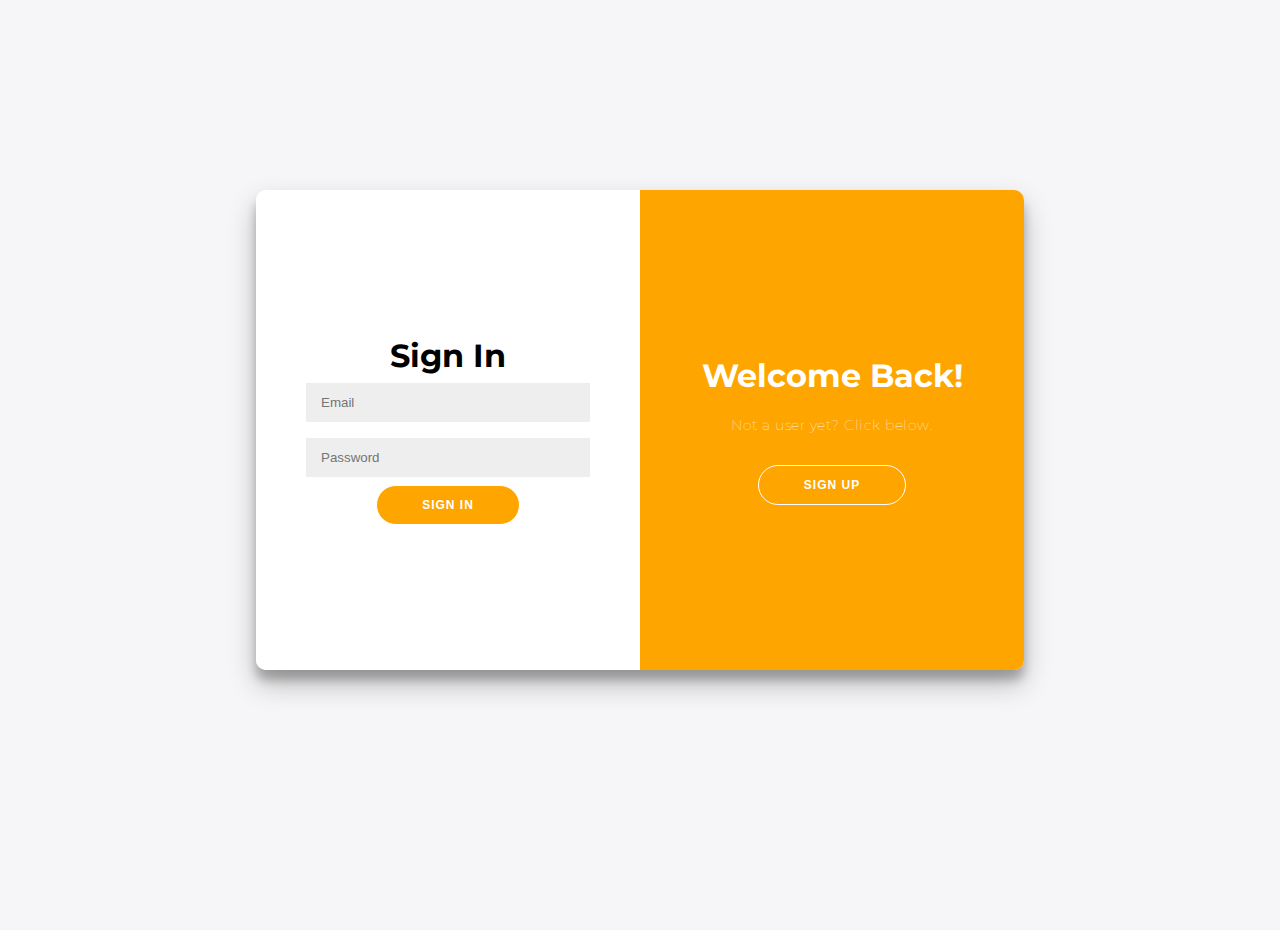
<file: login.html>
<!DOCTYPE html>
<html>
<head>
	<title>SignUp and Login</title>
	<link rel="stylesheet" type="text/css" href="style.css">
</head>
<body>

<div class="container" id="container">
<div class="form-container sign-up-container">

<form action="">
	<h1>Create Account</h1>
	<input type="text" name="name" placeholder="Name">
	<input type="email" name="email" placeholder="Email">
	<input type="password" name="password" placeholder="Password">
	<button>SignUp</button>
</form>
</div>
<div class="form-container sign-in-container">
	<form action="#">
		<h1>Sign In</h1>
	<input type="email" name="email" placeholder="Email">
	<input type="password" name="password" placeholder="Password">
	<button>Sign In</button>
	</form>
</div>
<div class="overlay-container">
	<div class="overlay">
		<div class="overlay-panel overlay-left">
			<h1>Hello, Friend!</h1>
			<p>Already have an account? Click below.</p>
			<button class="ghost" id="signIn">Sign In</button>
		</div>
		<div class="overlay-panel overlay-right">
			<h1>Welcome Back!</h1>
			<p>Not a user yet? Click below.</p>
			<button class="ghost" id="signUp">Sign Up</button>
		</div>
	</div>
</div>
</div>

<script type="text/javascript">
	const signUpButton = document.getElementById('signUp');
	const signInButton = document.getElementById('signIn');
	const container = document.getElementById('container');

	signUpButton.addEventListener('click', () => {
		container.classList.add("right-panel-active");
	});
	signInButton.addEventListener('click', () => {
		container.classList.remove("right-panel-active");
	});
</script>


</body>
</html>
</file>
<file: style.css>
@import url('https://fonts.googleapis.com/css?family=Montserrat:400,800');

* {
	box-sizing: border-box;
}

body {
	background: #f6f5f7;
	display: flex;
	justify-content: center;
	align-items: center;
	flex-direction: column;
	font-family: 'Montserrat', sans-serif;
	height: 100vh;
	margin: -20px 0 50px;
}

h1 {
	font-weight: bold;
	margin: 0;
}

h2 {
	text-align: center;
}

p {
	font-size: 14px;
	font-weight: 100;
	line-height: 20px;
	letter-spacing: 0.5px;
	margin: 20px 0 30px;
}

span {
	font-size: 12px;
}

a {
	color: #333;
	font-size: 14px;
	text-decoration: none;
	margin: 15px 0;
}

button {
	border-radius: 20px;
	border: 1px solid #FFFFFF;
	background-color: orange;
	color: #FFFFFF;
	font-size: 12px;
	font-weight: bold;
	padding: 12px 45px;
	letter-spacing: 1px;
	text-transform: uppercase;
	transition: transform 80ms ease-in;
}

button:active {
	transform: scale(0.95);
}

button:focus {
	outline: none;
}

button.ghost {
	background-color: transparent;
	border-color: #FFFFFF;
}

form {
	background-color: #FFFFFF;
	display: flex;
	align-items: center;
	justify-content: center;
	flex-direction: column;
	padding: 0 50px;
	height: 100%;
	text-align: center;
}

input {
	background-color: #eee;
	border: none;
	padding: 12px 15px;
	margin: 8px 0;
	width: 100%;
}

.container {
	background-color: #fff;
	border-radius: 10px;
  	box-shadow: 0 14px 28px rgba(0,0,0,0.25), 
			0 10px 10px rgba(0,0,0,0.22);
	position: relative;
	overflow: hidden;
	width: 768px;
	max-width: 100%;
	min-height: 480px;
}

.form-container {
	position: absolute;
	top: 0;
	height: 100%;
	transition: all 0.6s ease-in-out;
}

.sign-in-container {
	left: 0;
	width: 50%;
	z-index: 2;
}

.container.right-panel-active .sign-in-container {
	transform: translateX(100%);
}

.sign-up-container {
	left: 0;
	width: 50%;
	opacity: 0;
	z-index: 1;
}

.container.right-panel-active .sign-up-container {
	transform: translateX(100%);
	opacity: 1;
	z-index: 5;
	animation: show 0.6s;
}

.overlay-container {
	position: absolute;
	top: 0;
	left: 50%;
	width: 50%;
	height: 100%;
	overflow: hidden;
	transition: transform 0.6s ease-in-out;
	z-index: 100;
}

.container.right-panel-active .overlay-container{
	transform: translateX(-100%);
}

.overlay {
	background: orange;
	
	color: #FFFFFF;
	position: relative;
	left: -100%;
	height: 100%;
	width: 200%;
  	transform: translateX(0);
	transition: transform 0.6s ease-in-out;
}

.container.right-panel-active .overlay {
  	transform: translateX(50%);
}

.overlay-panel {
	position: absolute;
	display: flex;
	align-items: center;
	justify-content: center;
	flex-direction: column;
	padding: 0 40px;
	text-align: center;
	top: 0;
	height: 100%;
	width: 50%;
	transform: translateX(0);
	transition: transform 0.6s ease-in-out;
}

.overlay-left {
	transform: translateX(-20%);
}

.container.right-panel-active .overlay-left {
	transform: translateX(0);
}

.overlay-right {
	right: 0;
	transform: translateX(0);
}

.container.right-panel-active .overlay-right {
	transform: translateX(20%);
}
</file>
